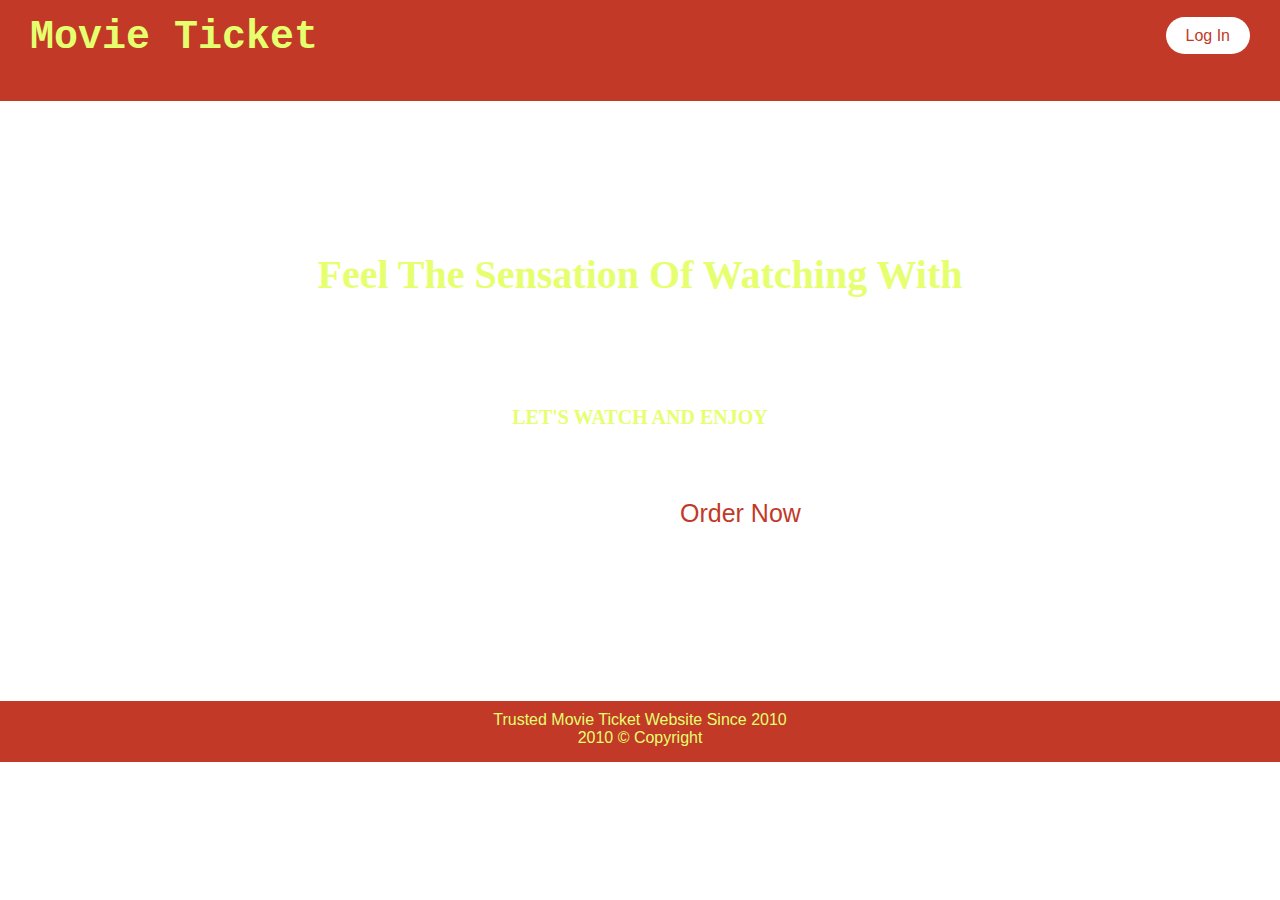
<file: index.html>
<!DOCTYPE html>
<html lang="en">
<head>
    <meta charset="UTF-8">
    <meta name="viewport" content="width=device-width, initial-scale=1.0">
    <link rel="stylesheet" href="home.css">
    <link 
        rel="stylesheet" 
        href="https://cdnjs.cloudflare.com/ajax/libs/animate.css/4.1.1/animate.min.css"
        />
    <link
        rel="stylesheet" 
        href="https://fonts.googleapis.com/css2?family=Teko:wght@600&display=swap"
        >
    <title>Home</title>
</head>

<body>
<!--Header-->
<header>
    <div class="logo">
        <h1>Movie Ticket</h1>
    </div>

    <div class="menu">
        <ul>
            <li><a href="login.html" class="login">Log In</a></li>
        </ul>
    </div>
</header>
<!--End Header-->

<!--Content-->
<div class="one">
    <div class="greet">
        <h2 class="animate__animated animate__backInDown animate__delay-1s">Feel The Sensation Of Watching With</h2>
    </div>

    <div class="ishvara">
        <h1 class="animate__animated animate__bounceIn animate__delay-2s">MOVIE PLAN</h1>
    </div>

    <div class="foreword">
        <h2 class="animate__animated animate__backInUp animate__delay-3s">LET'S WATCH AND ENJOY</h2>
    </div>

    <div class="contact-us">
        <a href="contact-us.html" class="animate__animated animate__zoomIn animate__delay-5s">Order Now</a>
    </div>
</div>
<!--End Content-->

<!--Footer-->
<footer>
    <p>Trusted Movie Ticket Website Since 2010</p>
    <p>2010 &copy; Copyright</p>
</footer>
<!--Cover Footer-->
</body>

</html>
</file>
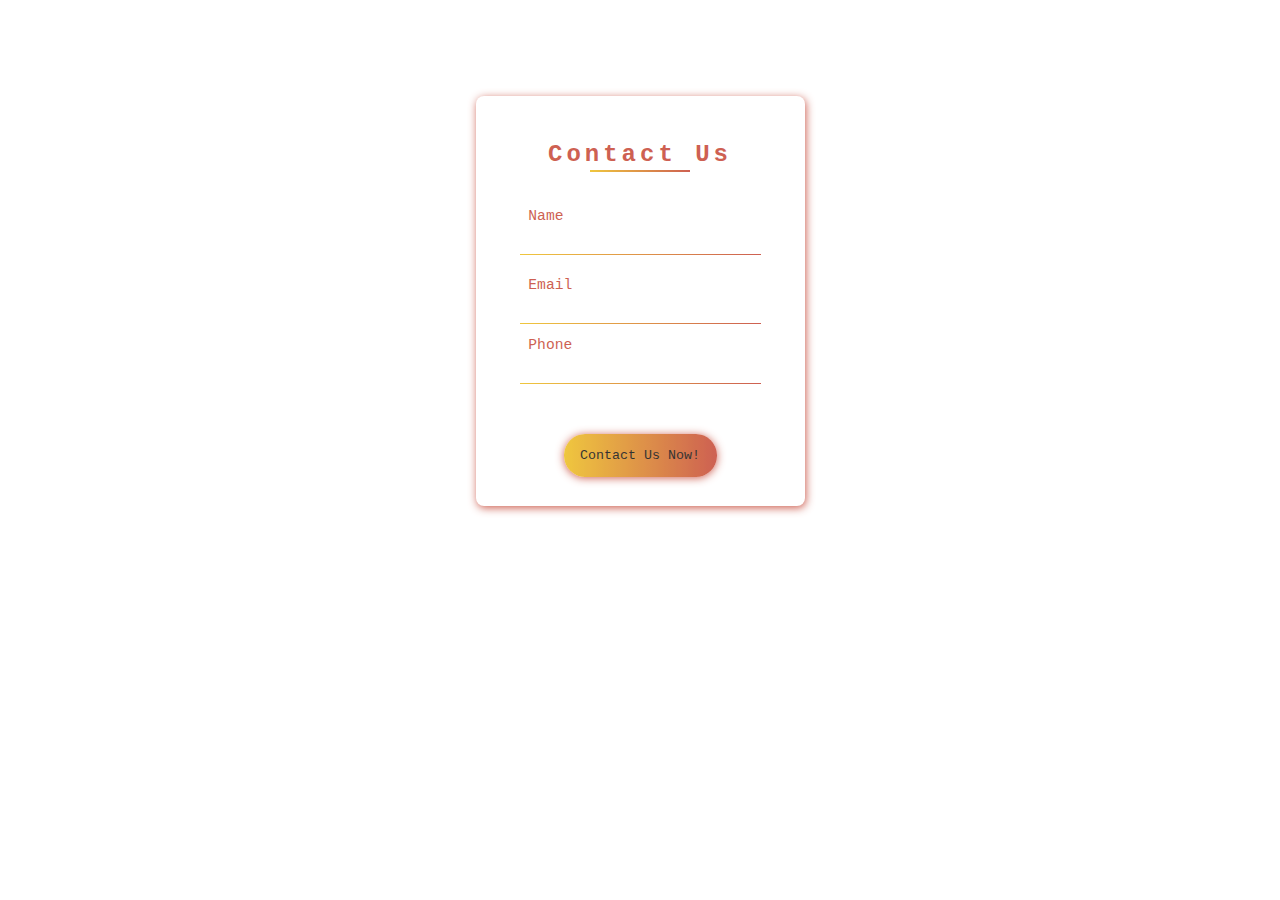
<file: contact-us.html>
<!DOCTYPE html>
<html>

<head>
  <meta charset="utf-8" />
  <meta http-equiv="X-UA-Compatible" content="IE=edge" />
  <title>Card</title>
  <meta name="viewport" content="width=device-width, initial-scale=1.0" />
  <link rel="stylesheet" href="contact-us.css">
</head>

<body>
  <div id="card">
    <div id="card-content">
      <div id="card-title">
        <h2>Contact Us</h2>
        <div class="underline-title"></div>
      </div>
      <form method="post" class="form">
        <label for="user-name" style="padding-top:13px">
            &nbsp;Name
          </label>
        <input id="user-name" class="form-content" type="name" name="name" autocomplete="on" required />
        <div class="form-border"></div>
        <label for="user-email" style="padding-top:22px">&nbsp;Email
          </label>
        <input id="user-password" class="form-content" type="email" name="email" required />
        <div class="form-border"></div>
        <label for="user-phone" style="padding-top:13px">
          &nbsp;Phone
        </label>
      <input id="user-phone" class="form-content" type="phone" name="phone" autocomplete="on" required />
      <div class="form-border"></div>
        <input id="submit-btn" type="submit" name="submit" value="Contact Us Now!" />
      </form>
    </div>
  </div>
</body>

</html>
</file>
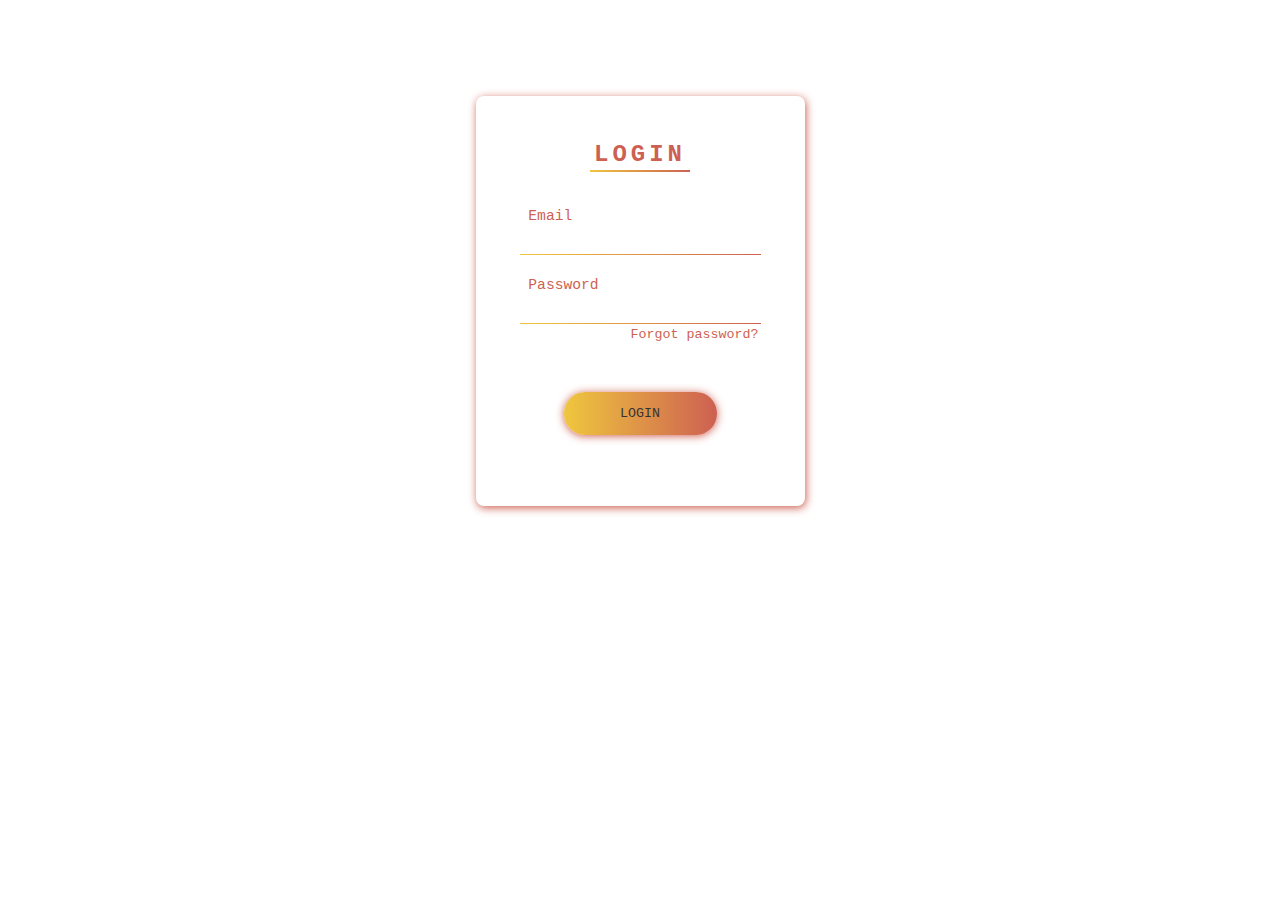
<file: login.html>
<!DOCTYPE html>
<html>

<head>
  <meta charset="utf-8" />
  <meta http-equiv="X-UA-Compatible" content="IE=edge" />
  <title>Card</title>
  <meta name="viewport" content="width=device-width, initial-scale=1.0" />
  <link rel="stylesheet" href="login.css">
</head>

<body>
  <div id="card">
    <div id="card-content">
      <div id="card-title">
        <h2>LOGIN</h2>
        <div class="underline-title"></div>
      </div>
      <form method="post" class="form">
        <label for="user-email" style="padding-top:13px">
            &nbsp;Email
          </label>
        <input id="user-email" class="form-content" type="email" name="email" autocomplete="on" required />
        <div class="form-border"></div>
        <label for="user-password" style="padding-top:22px">&nbsp;Password
          </label>
        <input id="user-password" class="form-content" type="password" name="password" required />
        <div class="form-border"></div>
        <a href="#">
          <legend id="forgot-pass">Forgot password?</legend>
        </a>
        <input id="submit-btn" type="submit" name="submit" value="LOGIN" />
      </form>
    </div>
  </div>
</body>

</html>
</file>
<file: home.css>
* {
    margin: 0px;
    padding: 0px;
}

/* Header */
header {
    font-family: 'Franklin Gothic Medium', 'Arial Narrow', Arial, sans-serif;
    background-color: rgb(194, 57, 39);
    color: rgb(229, 255, 111);
    padding: 10px;
    height: 9vh;
}

header .logo {
    font-family: 'Courier New', Courier, monospace;
    padding-top: 5px;
    padding-left: 20px;
    font-size: 20px;
}

header .menu {
    font-family: Verdana, Geneva, Tahoma, sans-serif;
}

.menu {
    padding-bottom: -10px;
    margin-top: -40px;
}

ul li {
    display: inline-block;
    float: right;
    padding: 7px 20px;
    border-radius: 20px;
}

.menu ul li a{
    text-decoration: none;
    list-style: none;
    color: rgb(194, 57, 39);
    background-color: rgb(255, 255, 255);
    padding: 10px 20px;
    border-radius: 20px;
}

ul li a:hover{
    padding: 10px 20px;
    background-color: rgb(229, 255, 111);
    color: rgb(194, 57, 39);
    box-shadow: 0px 1px 18px white
}

.login{
    margin-left: -15px;
    border-radius: 20px;
}
/* End Header */

/* Content */
.one {
    background-image: url(https://media.abc10.com/assets/KXTV/images/7b7c5bec-de73-4769-8136-5b03acd933c5/7b7c5bec-de73-4769-8136-5b03acd933c5_1920x1080.jpg);
    background-size: cover;
    height: 600px;
    color: rgb(229, 255, 111);
}

.greet h2 {
    font-family: 'Segoe UI', Tahoma, Geneva, Verdana, sans-serift;
    color: rgb(229, 255, 111);
    text-align: center;
    padding-top: 150px;
    font-size: 40px;
}

.ishvara h1 {
    font-family: 'Courier New', Courier, monospace;
    text-align: center;
    color: white;
    font-size: 95px;
}

.foreword h2 {
    font-family: 'Segoe UI', Tahoma, Geneva, Verdana, sans-serift;
    text-align: center;
    color: rgb(229, 255, 111)ck;
    font-size: 20px;
    padding-bottom: 70px;
}

.contact-us a {
    text-decoration: none;
    font-family: Verdana, Geneva, Tahoma, sans-serif;
    color: rgb(194, 57, 39);
    background-color: white;
    margin-left: 640px;
    padding: 10px 40px;
    font-size: 25px;
    border-radius: 30px;
}
.contact-us :hover{
    background-color:  rgb(194, 57, 39);
    padding: 10px 40px;
    color: rgb(229, 255, 111);
    box-shadow: 0px 1px 18px rgb(194, 57, 39)
}
/* End Content */

/* Footer */
footer{
    font-family: 'Franklin Gothic Medium', 'Arial Narrow', Arial, sans-serif;
    background-color: rgb(194, 57, 39);
    color: rgb(229, 255, 111);
    text-align: center;
    padding-top: 10px;
    padding-bottom: 15px;
}

footer h1{
    font-family: 'Franklin Gothic Medium', 'Arial Narrow', Arial, sans-serif;
    font-size: 35px;
}
/* End Footer */

/* Tablet */
@media screen and (max-width: 768px){
    .one .greet h2{
        margin-left: 220px;
        font-size: 30px;
    }

    .ishvara h1{
        font-size: 70px;
        margin-left: 110px;
    }

    .contact-us a{
        margin-left: 230px;
    }
}
/* End Tablet */


/* Handphone */
@media screen and (max-width: 576px){
    ul li{
        padding: 25px 10px;
    }

    .menu ul li a{
        padding: 10px 15px;
    }

    header .logo{
        font-size: 20px;
        padding-left: 20px;
    }

    .one .greet h2{
        margin-left: 180px;
        font-size: 20px;
    }

    .one .greet h1{
        font-size: 50px;
        margin-left: 90px;
    }

    .foreword p{
        font-size: 17px;
    }
    
    .contact-us a{
        font-size: 20px;
        margin-left: 150px;
    }
}
/* End Handphone */
</file>
<file: contact-us.css>
a {
    text-decoration: none;
  }
  body {
    background-image: url(https://nofilmschool.com/sites/default/files/styles/facebook/public/movie_theater.png?itok=B2xAaSj-);
    background-size: cover;
    background-repeat: no-repeat;
  }
  label {
    font-family: 'Courier New', Courier, monospace;
    font-size: 11pt;
  }
  #forgot-pass {
    color: rgb(194, 57, 39);
    font-family: 'Courier New', Courier, monospace;
    font-size: 10pt;
    margin-top: 3px;
    text-align: right;
  }
  #card {
    background: white;
    color: rgb(194, 57, 39);
    opacity: 0.8;
    border-radius: 8px;
    box-shadow: 1px 2px 8px rgb(194, 57, 39);
    height: 410px;
    margin: 6rem auto 8.1rem auto;
    width: 329px;
  }
  #card-content {
    padding: 12px 44px;
  }
  #card-title {
    font-family: 'Courier New', Courier, monospace;
    letter-spacing: 4px;
    padding-bottom: 23px;
    padding-top: 13px;
    text-align: center;
  }
  #signup {
    color: rgb(194, 57, 39);
    font-family: "Raleway", sans-serif;
    font-size: 10pt;
    margin-top: 16px;
    text-align: center;
  }
  #submit-btn {
    background: -webkit-linear-gradient(right, rgb(194, 57, 39), rgb(236, 185, 15));
    border: none;
    border-radius: 21px;
    box-shadow: 0px 1px 8px rgb(194, 57, 39);
    cursor: pointer;
    color: black;
    font-family: 'Courier New', Courier, monospace;
    height: 42.3px;
    margin: 0 auto;
    margin-top: 50px;
    transition: 0.25s;
    width: 153px;
  }
  #submit-btn:hover {
    box-shadow: 0px 1px 18px rgb(194, 57, 39);
  }
  .form {
    align-items: left;
    display: flex;
    flex-direction: column;
  }
  .form-border {
    background: -webkit-linear-gradient(right, rgb(194, 57, 39), rgb(236, 185, 15));
    height: 1px;
    width: 100%;
  }
  .form-content {
    color: white;
    background: white;
    border: none;
    outline: none;
    padding-top: 14px;
  }
  .underline-title {
    background: -webkit-linear-gradient(right,rgb(194, 57, 39), rgb(236, 185, 15));
    height: 2px;
    margin: -1.1rem auto 0 auto;
    width: 100px;
  }
</file>
<file: login.css>
a {
  text-decoration: none;
}
body {
  background-image: url(https://nofilmschool.com/sites/default/files/styles/facebook/public/movie_theater.png?itok=B2xAaSj-);
  background-size: cover;
  background-repeat: no-repeat;
}
label {
  font-family: 'Courier New', Courier, monospace;
  font-size: 11pt;
}
#forgot-pass {
  color: rgb(194, 57, 39);
  font-family: 'Courier New', Courier, monospace;
  font-size: 10pt;
  margin-top: 3px;
  text-align: right;
}
#card {
  background: white;
  color: rgb(194, 57, 39);
  opacity: 0.8;
  border-radius: 8px;
  box-shadow: 1px 2px 8px rgb(194, 57, 39);
  height: 410px;
  margin: 6rem auto 8.1rem auto;
  width: 329px;
}
#card-content {
  padding: 12px 44px;
}
#card-title {
  font-family: 'Courier New', Courier, monospace;
  letter-spacing: 4px;
  padding-bottom: 23px;
  padding-top: 13px;
  text-align: center;
}
#signup {
  color: rgb(194, 57, 39);
  font-family: "Raleway", sans-serif;
  font-size: 10pt;
  margin-top: 16px;
  text-align: center;
}
#submit-btn {
  background: -webkit-linear-gradient(right, rgb(194, 57, 39), rgb(236, 185, 15));
  border: none;
  border-radius: 21px;
  box-shadow: 0px 1px 8px rgb(194, 57, 39);
  cursor: pointer;
  color: black;
  font-family: 'Courier New', Courier, monospace;
  height: 42.3px;
  margin: 0 auto;
  margin-top: 50px;
  transition: 0.25s;
  width: 153px;
}
#submit-btn:hover {
  box-shadow: 0px 1px 18px rgb(194, 57, 39);
}
.form {
  align-items: left;
  display: flex;
  flex-direction: column;
}
.form-border {
  background: -webkit-linear-gradient(right, rgb(194, 57, 39), rgb(236, 185, 15));
  height: 1px;
  width: 100%;
}
.form-content {
  color: white;
  background: white;
  border: none;
  outline: none;
  padding-top: 14px;
}
.underline-title {
  background: -webkit-linear-gradient(right,rgb(194, 57, 39), rgb(236, 185, 15));
  height: 2px;
  margin: -1.1rem auto 0 auto;
  width: 100px;
}
</file>
